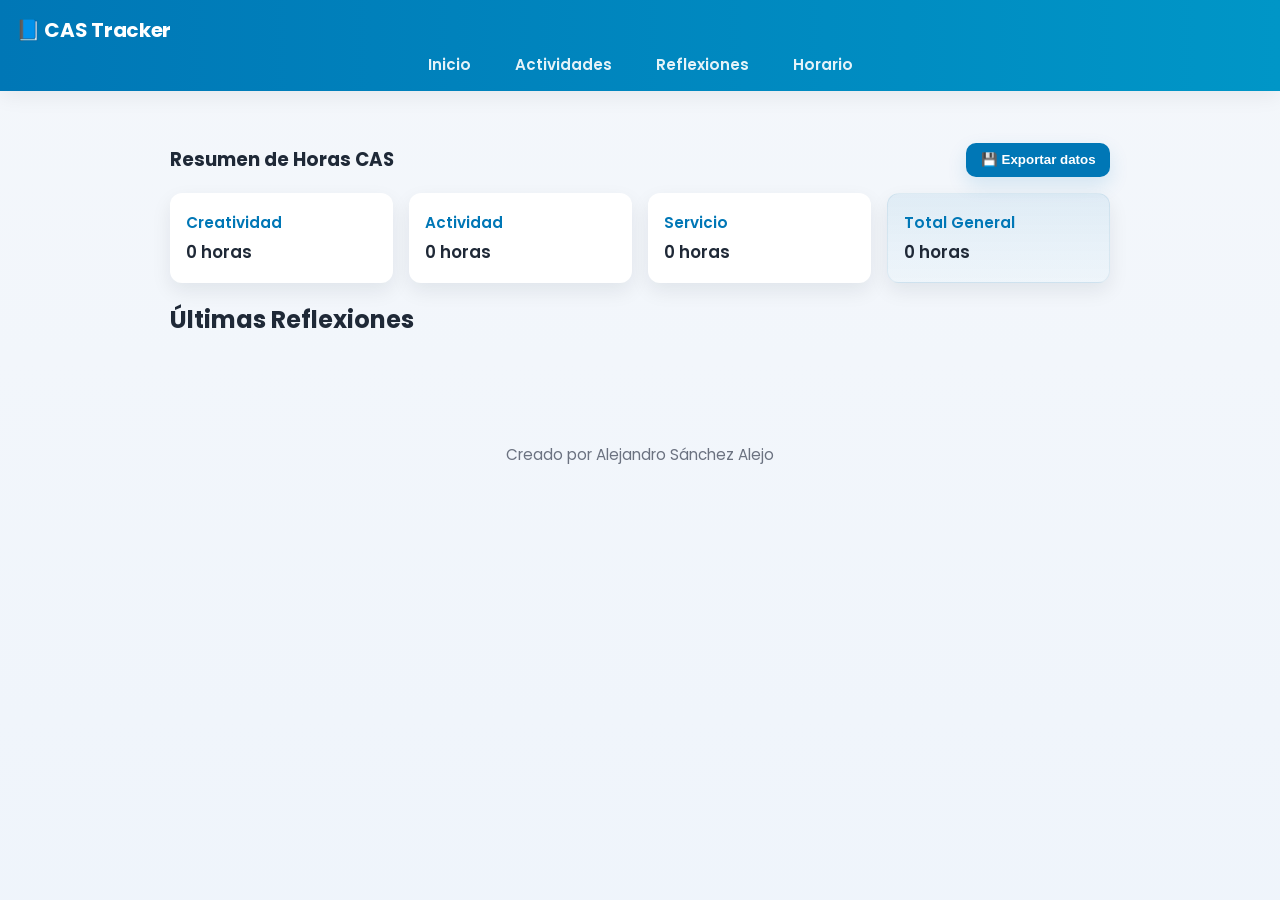
<file: index.html>
<!DOCTYPE html>
<html lang="es">
<head>
  <meta charset="UTF-8" />
  <meta name="viewport" content="width=device-width, initial-scale=1.0" />
  <title>CAS Tracker - Panel Principal</title> 
  <link rel="icon" type="image/png" href="cas-logo.png">
  <link rel="stylesheet" href="style.css" />
  <script defer src="script.js"></script>
</head>
<body>
  <header>
    <h1>📘 CAS Tracker</h1>
    <nav>
      <a href="index.html">Inicio</a>
      <a href="actividades.html">Actividades</a>
      <a href="reflexiones.html">Reflexiones</a>
      <a href="horario.html">Horario</a>
    </nav>
  </header>

  <main>
    <section class="totales">
  <div class="totales-top">
    <h2>Resumen de Horas CAS</h2>
    <button class="btn" onclick="exportarDatos()">💾 Exportar datos</button>
  </div>

  <div class="cards">
    <div class="card">
      <h3>Creatividad</h3>
      <p id="totalC">0 horas</p>
    </div>

    <div class="card">
      <h3>Actividad</h3>
      <p id="totalA">0 horas</p>
    </div>

    <div class="card">
      <h3>Servicio</h3>
      <p id="totalS">0 horas</p>
    </div>

    <div class="card highlight">
      <h3>Total General</h3>
      <p id="totalGeneral">0 horas</p>
    </div>
  </div>
</section>

    <section class="reflexiones-preview">
      <h2>Últimas Reflexiones</h2>
      <div id="previewReflexiones" class="lista-reflexiones"></div>
    </section>
  </main>

  <footer  class="site-footer">
    <p>Creado por Alejandro Sánchez Alejo</p>
  </footer>
</body>
</html>
</file>
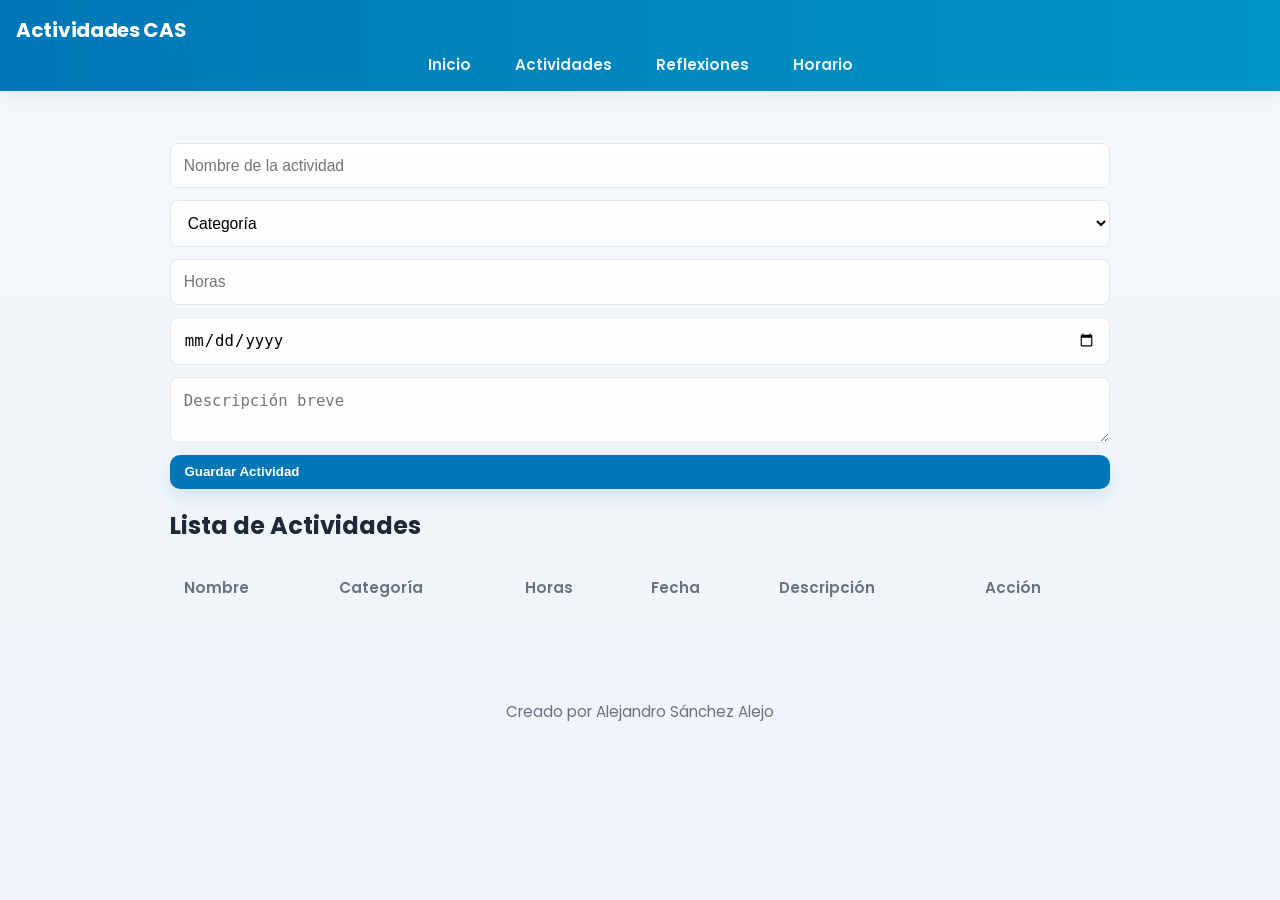
<file: actividades.html>
<!DOCTYPE html>
<html lang="es">
<head>
  <meta charset="UTF-8">
  <meta name="viewport" content="width=device-width, initial-scale=1.0">
  <title>CAS Tracker - Actividades</title>
  <link rel="stylesheet" href="style.css">
  <script defer src="script.js"></script>
</head>
<body>
  <header>
    <h1>Actividades CAS</h1>
    <nav>
      <a href="index.html">Inicio</a>
      <a href="actividades.html">Actividades</a>
      <a href="reflexiones.html">Reflexiones</a>
      <a href="horario.html">Horario</a>
    </nav>
  </header>

  <main>
    <form id="formActividad" class="formulario">
      <input type="text" id="nombre" placeholder="Nombre de la actividad" required>
      <select id="categoria" required>
        <option value="">Categoría</option>
        <option value="C">Creatividad</option>
        <option value="A">Actividad</option>
        <option value="S">Servicio</option>
      </select>
      <input type="number" id="horas" placeholder="Horas" min="1" required>
      <input type="date" id="fecha" required>
      <textarea id="descripcion" placeholder="Descripción breve"></textarea>
      <button type="submit" class="btn">Guardar Actividad</button>
    </form>

    <section>
      <h2>Lista de Actividades</h2>
      <table id="tablaActividades">
        <thead>
          <tr>
            <th>Nombre</th>
            <th>Categoría</th>
            <th>Horas</th>
            <th>Fecha</th>
            <th>Descripción</th>
            <th>Acción</th>
          </tr>
        </thead>
        <tbody></tbody>
      </table>
    </section>
  </main>
  <footer class="site-footer">
  <p>Creado por Alejandro Sánchez Alejo</p>
</footer>
</body>
</html>
</file>
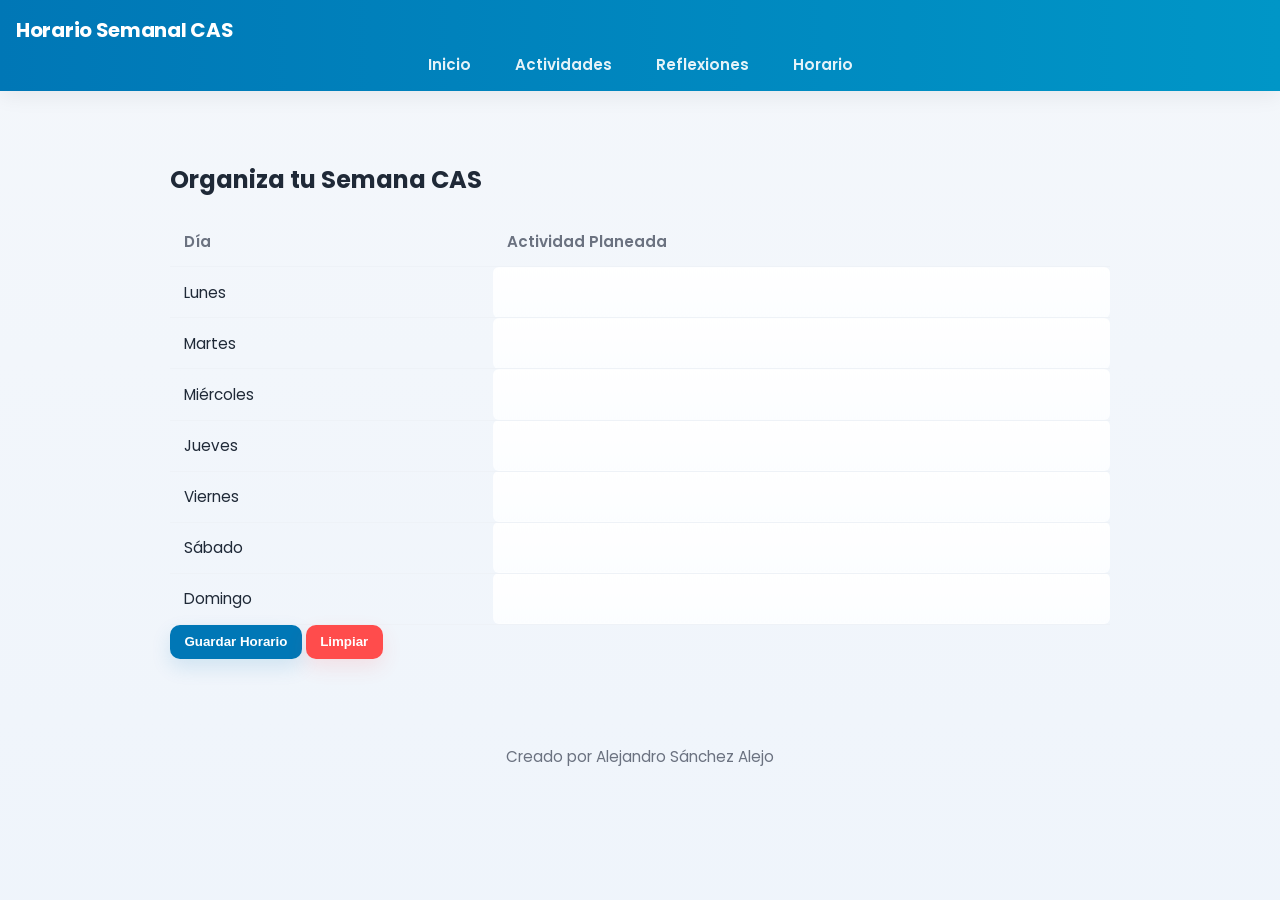
<file: horario.html>
<!DOCTYPE html>
<html lang="es">
<head>
  <meta charset="UTF-8">
  <meta name="viewport" content="width=device-width, initial-scale=1.0">
  <title>CAS Tracker - Horario Semanal</title>
  <link rel="stylesheet" href="style.css">
  <script defer src="script.js"></script>
</head>
<body>
  <header>
    <h1>Horario Semanal CAS</h1>
    <nav>
      <a href="index.html">Inicio</a>
      <a href="actividades.html">Actividades</a>
      <a href="reflexiones.html">Reflexiones</a>
      <a href="horario.html">Horario</a>
    </nav>
  </header>

  <main>
    <section>
      <h2>Organiza tu Semana CAS</h2>
      <table id="tablaHorario">
        <thead>
          <tr>
            <th>Día</th>
            <th>Actividad Planeada</th>
          </tr>
        </thead>
        <tbody>
          <tr><td>Lunes</td><td contenteditable="true"></td></tr>
          <tr><td>Martes</td><td contenteditable="true"></td></tr>
          <tr><td>Miércoles</td><td contenteditable="true"></td></tr>
          <tr><td>Jueves</td><td contenteditable="true"></td></tr>
          <tr><td>Viernes</td><td contenteditable="true"></td></tr>
          <tr><td>Sábado</td><td contenteditable="true"></td></tr>
          <tr><td>Domingo</td><td contenteditable="true"></td></tr>
        </tbody>
      </table>
      <button id="guardarHorario" class="btn">Guardar Horario</button>
      <button id="limpiarHorario" class="btn danger">Limpiar</button>
    </section>
  </main>
  <footer class="site-footer">
  <p>Creado por Alejandro Sánchez Alejo</p>
</footer>
</body>
</html>
</file>
<file: style.css>
@import url('https://fonts.googleapis.com/css2?family=Poppins:wght@300;400;600;700&display=swap');

:root{
  --bg: #f4f7fb;
  --card: #ffffff;
  --text: #1f2937;
  --muted: #6b7280;
  --primary: #0077b6;
  --primary-2: #0096c7;
  --accent: #90e0ef;
  --danger: #ff4c4c;
  --glass: rgba(255,255,255,0.6);
  --radius: 12px;
  --shadow: 0 8px 20px rgba(15,23,42,0.08);
}

*{box-sizing:border-box}
html,body{height:100%}
body {
  font-family: 'Poppins', system-ui, -apple-system, "Segoe UI", Roboto, "Helvetica Neue", Arial;
  margin: 0;
  background: linear-gradient(180deg, var(--bg), #eef4fb 120%);
  color: var(--text);
  -webkit-font-smoothing:antialiased;
  -moz-osx-font-smoothing:grayscale;
  line-height:1.4;
}

/* Header */
header {
  background: linear-gradient(90deg, var(--primary), var(--primary-2));
  color: #fff;
  padding: 1rem 1rem;
  position: sticky;
  top: 0;
  z-index: 50;
  box-shadow: 0 6px 20px rgba(0,0,0,0.06);
}
header h1 {
  margin: 0;
  font-size: 1.25rem;
  letter-spacing: -0.3px;
}
nav {
  margin-top: 0.6rem;
}


nav a {
  color: rgba(255,255,255,0.95);
  text-decoration: none;
  margin: 0 12px;
  font-weight: 600;
  font-size: 0.95rem;
  opacity: 0.95;
}
nav a:hover { opacity: 1; text-decoration: underline; }

/* Main container */
main {
  max-width: 980px;
  margin: 2rem auto;
  padding: 1.25rem;
}

/* Card layout for totals */
.totales {
  background: transparent;
  margin-bottom: 1.25rem;
}
.totales-top {
  display:flex;
  align-items:center;
  justify-content:space-between;
  gap: 1rem;
}
.totales-top h2 { margin: 0; font-size: 1.15rem; color: var(--text); }
.cards {
  display: grid;
  grid-template-columns: repeat(4, 1fr);
  gap: 1rem;
  margin-top: 1rem;
}
.card {
  background: var(--card);
  border-radius: var(--radius);
  padding: 1rem;
  box-shadow: var(--shadow);
  min-height: 90px;
  display:flex;
  flex-direction:column;
  justify-content:center;
  align-items:flex-start;
}
.card h3 {
  margin: 0 0 .5rem 0;
  font-size: 0.95rem;
  color: var(--primary);
  font-weight: 600;
}
.card p {
  margin: 0;
  font-size: 1.05rem;
  font-weight: 600;
  color: var(--text);
}
.card.highlight {
  background: linear-gradient(180deg, rgba(0,119,182,0.08), rgba(144,224,239,0.04));
  border: 1px solid rgba(7,105,155,0.08);
}

/* Reflexiones preview and list */
.reflexiones-preview { margin-top: 1.25rem; }
.lista-reflexiones { display:flex; flex-direction:column; gap: 1rem; margin-top: 0.5rem; }
.reflexion {
  background: var(--card);
  padding: 1rem;
  border-radius: 10px;
  box-shadow: 0 6px 18px rgba(15,23,42,0.04);
  transition: transform .14s ease, box-shadow .14s ease;
}
.reflexion:hover { transform: translateY(-6px); box-shadow: 0 12px 30px rgba(15,23,42,0.06); }
.reflexion h3 { margin: 0 0 6px 0; color: var(--primary); font-size: 1rem; }
.reflexion small { color: var(--muted); display:block; margin-bottom: 8px; font-size: .85rem; }

/* Form styles */
.formulario {
  display:flex;
  flex-direction:column;
  gap: .75rem;
  margin-bottom: 1.25rem;
}
input, select, textarea {
  width:100%;
  padding: .8rem;
  border-radius: 8px;
  border: 1px solid #e6e9ef;
  background: linear-gradient(180deg, #fff, #fbfdff);
  font-size: .98rem;
}
input:focus, select:focus, textarea:focus {
  outline: none;
  border-color: var(--primary);
  box-shadow: 0 6px 18px rgba(0,119,182,0.06);
}

/* Buttons */
button {
  display: inline-flex;
  align-items:center;
  gap: .5rem;
  padding: .6rem .9rem;
  border-radius: 10px;
  border: none;
  cursor: pointer;
  font-weight: 600;
  transition: transform .12s ease, box-shadow .12s ease, background .12s ease;
}
button:hover { transform: translateY(-2px); }
button:active { transform: translateY(0); }

.btn { background: var(--primary); color: #fff; box-shadow: 0 8px 20px rgba(0,119,182,0.14); }
button.danger, .btn.danger { background: var(--danger); color: #fff; box-shadow: 0 8px 20px rgba(255,76,76,0.12); }

/* Table */
table {
  width:100%;
  border-collapse: collapse;
  background: transparent;
}
th, td {
  text-align:left;
  padding: .9rem;
  border-bottom: 1px solid #eef2f7;
  font-size: .95rem;
}
thead th { background: transparent; color: var(--muted); font-weight:600; }

/* Horario */
#tablaHorario td[contenteditable="true"] {
  background: linear-gradient(180deg,#fff,#fbfdff);
  border-radius: 6px;
}

/* Footer */
footer.site-footer {
  text-align:center;
  color: var(--muted);
  padding: 1.25rem 0;
  font-size: .95rem;
  margin-top: 2rem;
}

/* Responsive */
@media (max-width:900px){
  .cards { grid-template-columns: repeat(2, 1fr); }
  header h1 { font-size: 1rem; }
}
@media (max-width:520px){
  .cards { grid-template-columns: 1fr; }
  nav a { display:inline-block; margin: 6px 8px; font-size: .9rem; }
  main { padding: .9rem; }
}

.reflexion button {
  margin: 5px 5px 0 0;
  padding: 6px 10px;
  border: none;
  border-radius: 6px;
  cursor: pointer;
  font-size: 14px;
}

.reflexion button:nth-child(4) { /* Editar */
  background-color: #ffc107;
  color: white;
}

.reflexion button:nth-child(5) { /* Eliminar */
  background-color: #dc3545;
  color: white;
}

.reflexion button {
  margin-right: 6px;
  margin-top: 6px;
  border: none;
  padding: 6px 10px;
  border-radius: 6px;
  cursor: pointer;
  font-weight: 600;
}

.reflexion button:nth-child(6) {
  background-color: #0077b6;
  color: white;
}

.reflexion button:nth-child(6):hover {
  background-color: #0096c7;
}


.textarea-container {
  position: relative;
  width: 100%;
}

.word-counter {
  position: absolute;
  right: 12px;
  bottom: 8px;
  font-size: 12px;
  color: #6b7280;
  pointer-events: none;
  background: rgba(255,255,255,0.7);
  border-radius: 6px;
  padding: 2px 6px;
}

.word-counter.warning {
  color: #e69500;
}

.word-counter.exceeded {
  color: #cc2222;
  font-weight: 600;
}

@media (min-width: 901px) {
  header nav {
    display: flex !important;
    justify-content: center !important;
    gap: 20px;
  }
}
</file>
